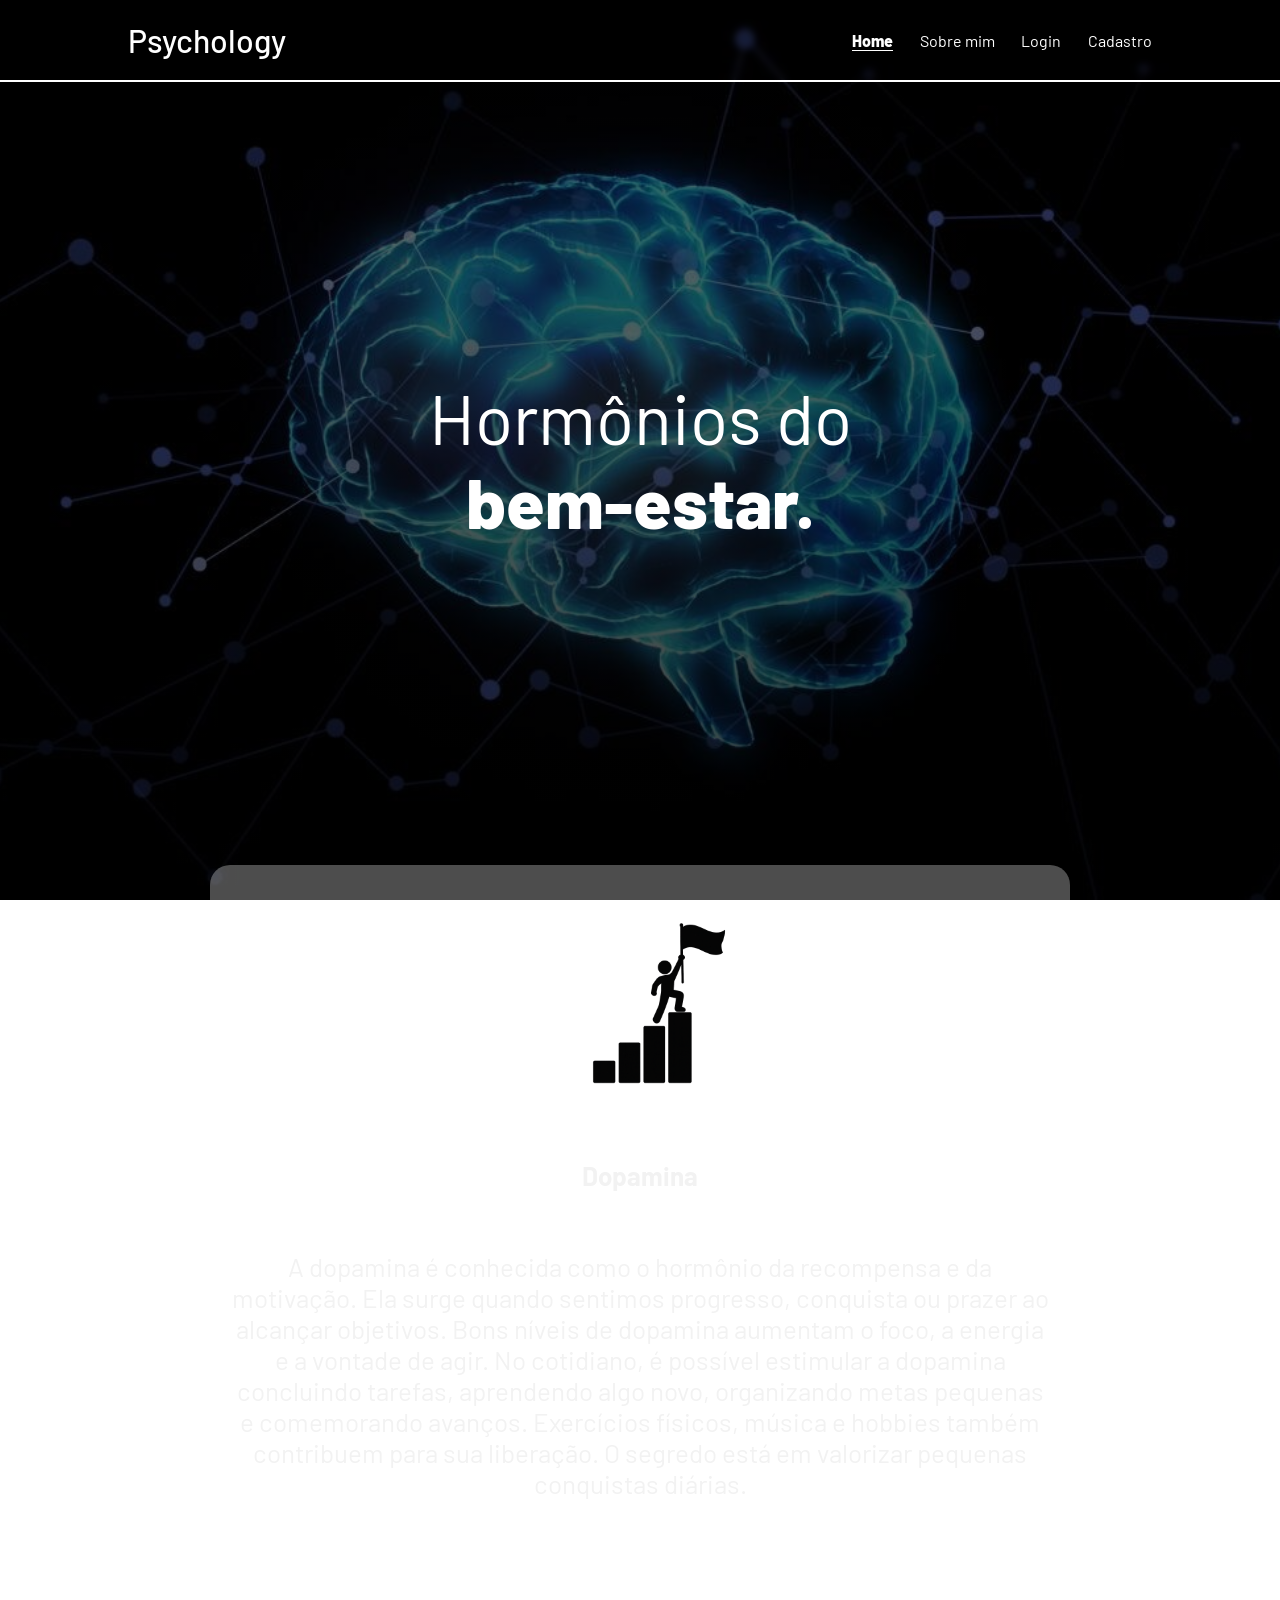
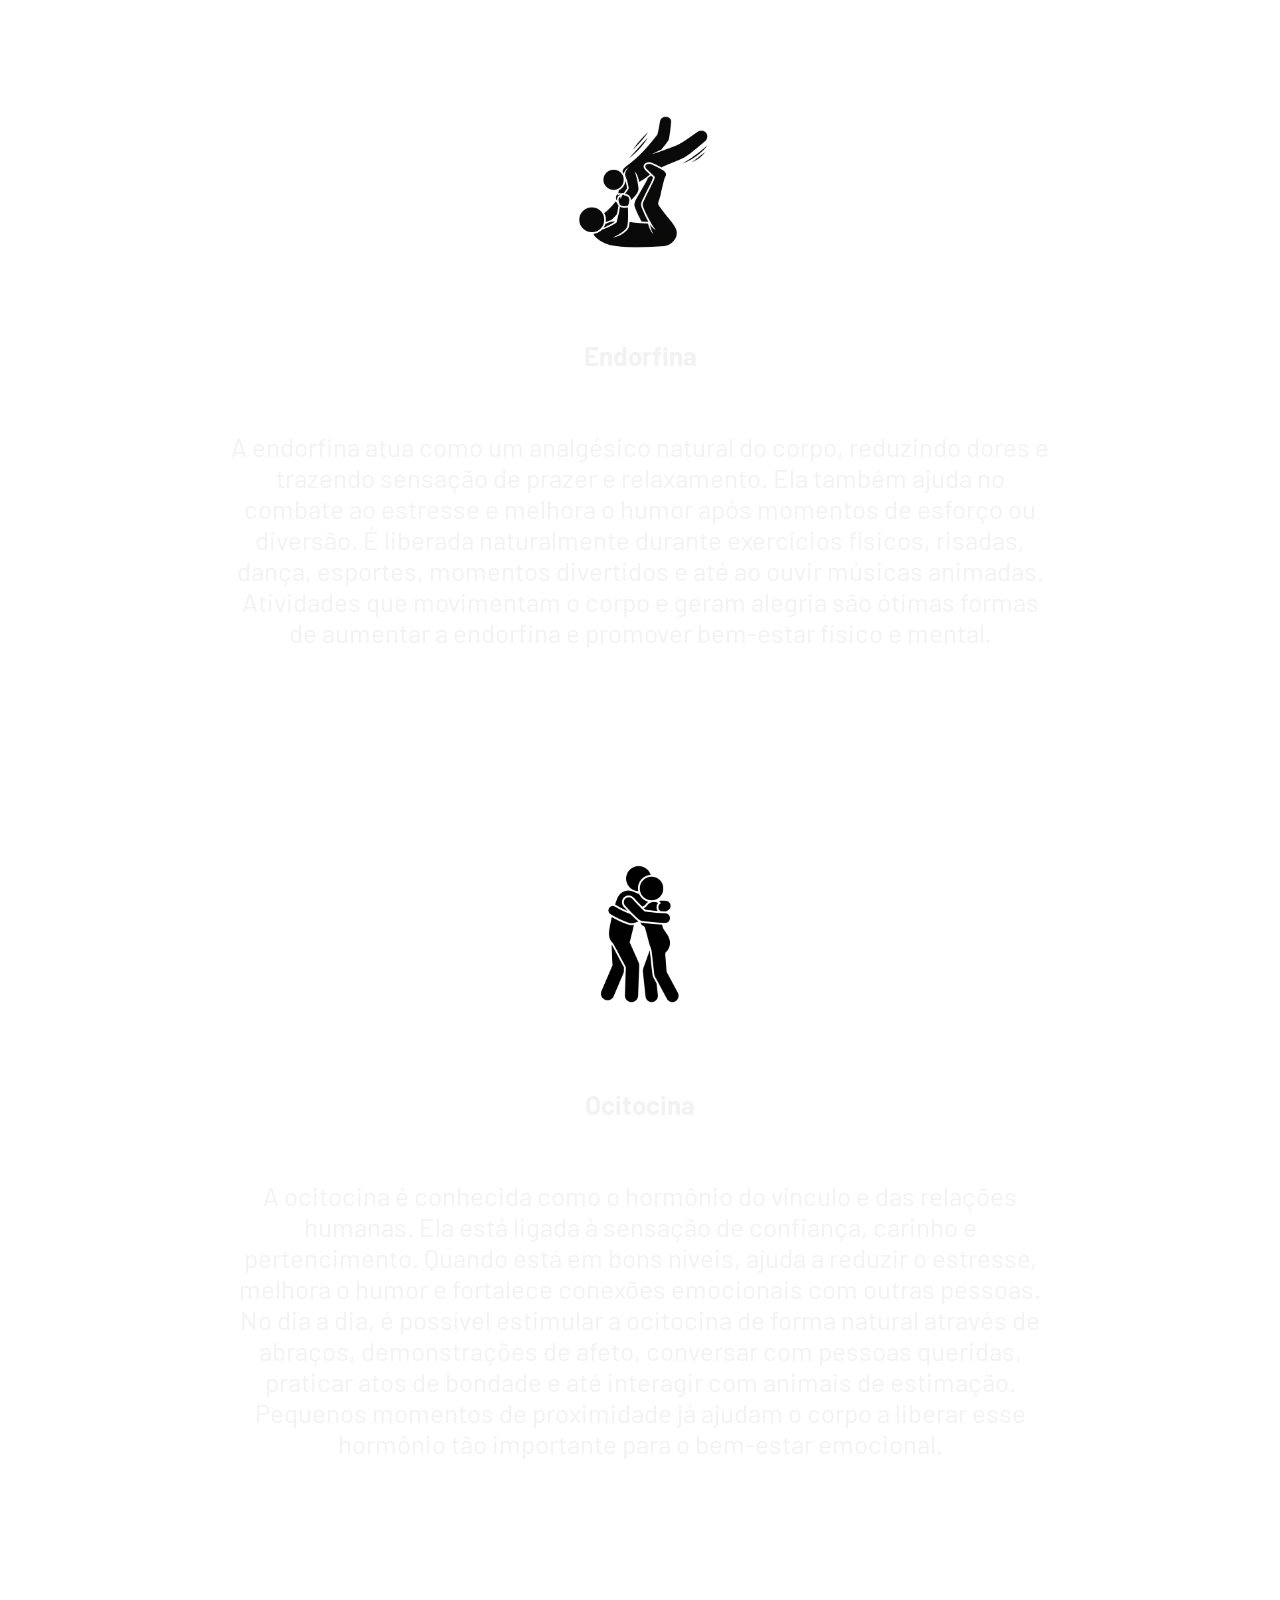
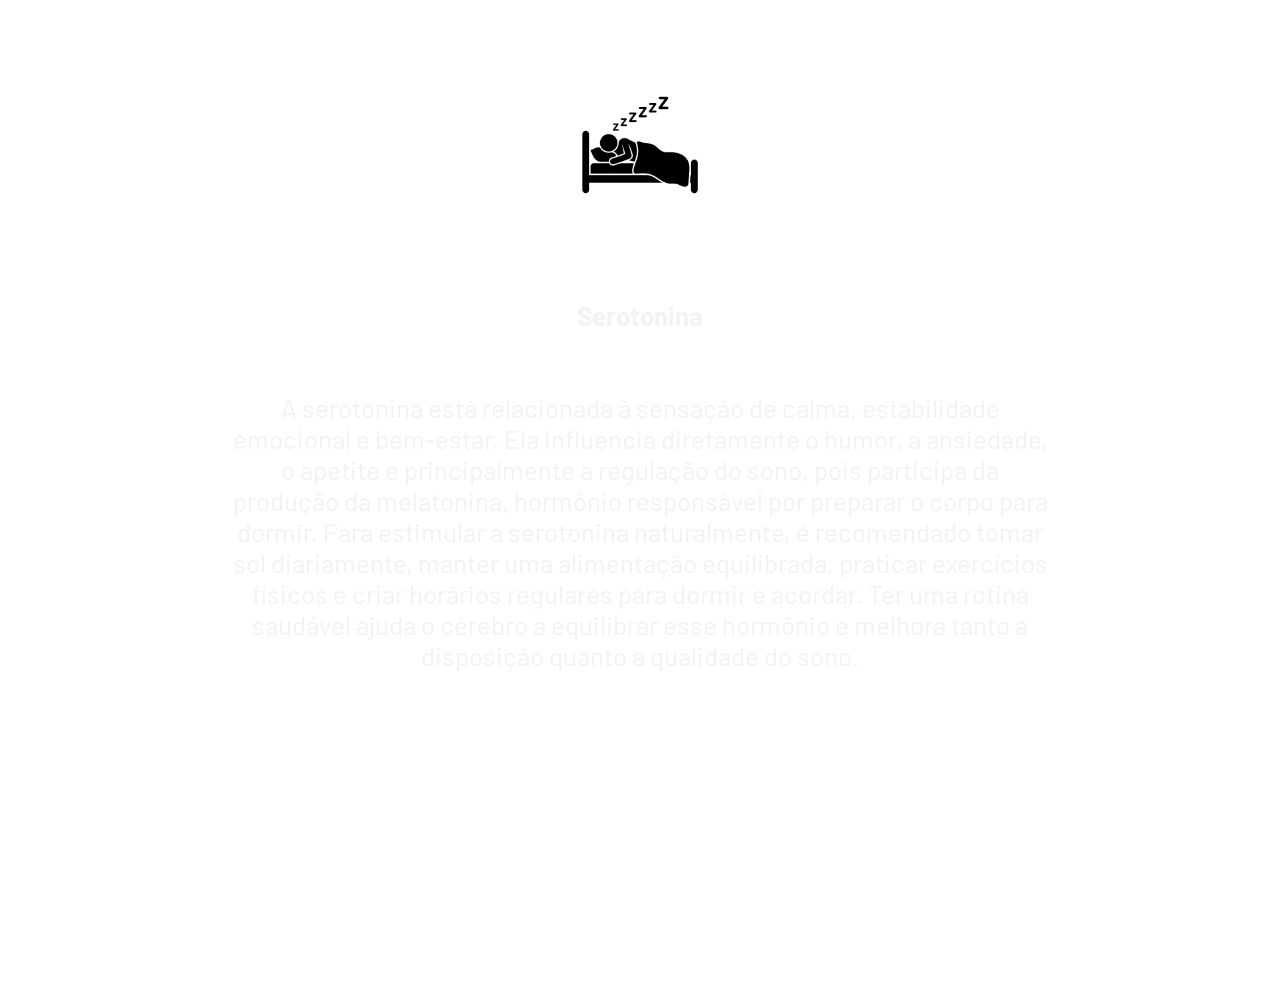
<file: site/public/index.html>
<!DOCTYPE html>
<html lang="en">

<head>
  <meta charset="UTF-8">
  <meta http-equiv="X-UA-Compatible" content="IE=edge">
  <meta name="viewport" content="width=device-width, initial-scale=1.0">

  <title>Psychology | Página Inicial</title>

  <script src="./js/sessao.js"></script>

  <link rel="stylesheet" href="./css/estilo.css">
  <link rel="icon" href="./assets/icon/favicon2.ico">
  <link rel="preconnect" href="https://fonts.gstatic.com">
</head>

<body>
  <div class="header">
    <div class="container">
      <h1 class="titulo">Psychology</h1>
      <ul class="navbar">
        <li class="agora">
          <a href="#" class="active">Home</a>
        </li>
        <li>
          <a href="sobremim.html">Sobre mim</a>
        </li>
        <li>
          <a href="login.html">Login</a>
        </li>
        <li>
          <a href="cadastro.html">Cadastro</a>
        </li>
      </ul>
    </div>
  </div>

  <div class="banner">
    <div class="container">
      <p>Hormônios do <span>bem-estar.</span></p>
    </div>
  </div>

  <div class="social">
    <div class="container">
      <div class="boxes">
        <div class="box">
          <img src="assets/imgs/dopamina.png" class="rmg">
          <h4>Dopamina</h4>
          <p>A dopamina é conhecida como o hormônio da recompensa e da motivação. Ela surge quando sentimos progresso,
            conquista ou prazer ao alcançar objetivos. Bons níveis de dopamina aumentam o foco, a energia e a vontade de
            agir.

            No cotidiano, é possível estimular a dopamina concluindo tarefas, aprendendo algo novo, organizando metas
            pequenas e comemorando avanços. Exercícios físicos, música e hobbies também contribuem para sua liberação. O
            segredo está em valorizar pequenas conquistas diárias.</p>
        </div>
        <div class="box">
          <img src="assets/imgs/endorfina.png">
          <h4>Endorfina</h4>
          <p>A endorfina atua como um analgésico natural do corpo, reduzindo dores e trazendo sensação de prazer e
            relaxamento. Ela também ajuda no combate ao estresse e melhora o humor após momentos de esforço ou diversão.

            É liberada naturalmente durante exercícios físicos, risadas, dança, esportes, momentos divertidos e até ao
            ouvir músicas animadas. Atividades que movimentam o corpo e geram alegria são ótimas formas de aumentar a
            endorfina e promover bem-estar físico e mental.</p>
        </div>
        <div class="box">
          <img src="assets/imgs/ocitocina.png">
          <h4>Ocitocina</h4>
          <p>A ocitocina é conhecida como o hormônio do vínculo e das relações humanas.
            Ela está ligada à sensação de confiança, carinho e pertencimento.
            Quando está em bons níveis, ajuda a reduzir o estresse,
            melhora o humor e fortalece conexões emocionais com outras pessoas.
            No dia a dia, é possível estimular a ocitocina de forma natural através de abraços,
            demonstrações de afeto, conversar com pessoas queridas, praticar atos de bondade e até interagir com animais
            de estimação.
            Pequenos momentos de proximidade já ajudam o corpo a liberar esse hormônio tão importante para o bem-estar
            emocional.</p>
        </div>
        <div class="box">
          <img src="assets/imgs/seratonina.png">
          <h4>Serotonina</h4>
          <p>A serotonina está relacionada à sensação de calma, estabilidade emocional e bem-estar.
            Ela influencia diretamente o humor, a ansiedade, o apetite e principalmente a regulação do sono,
            pois participa da produção da melatonina, hormônio responsável por preparar o corpo para dormir.
            Para estimular a serotonina naturalmente, é recomendado tomar sol diariamente,
            manter uma alimentação equilibrada, praticar exercícios físicos e criar horários regulares para dormir e
            acordar.
            Ter uma rotina saudável ajuda o cérebro a equilibrar esse hormônio e melhora tanto a disposição quanto a
            qualidade do sono.</p>
        </div>
      </div>
    </div>
  </div>
  </div>

  <div class="footer">
    <div class="container">
      <h4>Feito com amor pelo aluno Anderson Oliveira &hearts; SPTech &copy; 2026</h4>
      <span class="version">v1.0.0</span>
    </div>
  </div>
</body>

</html>
</file>
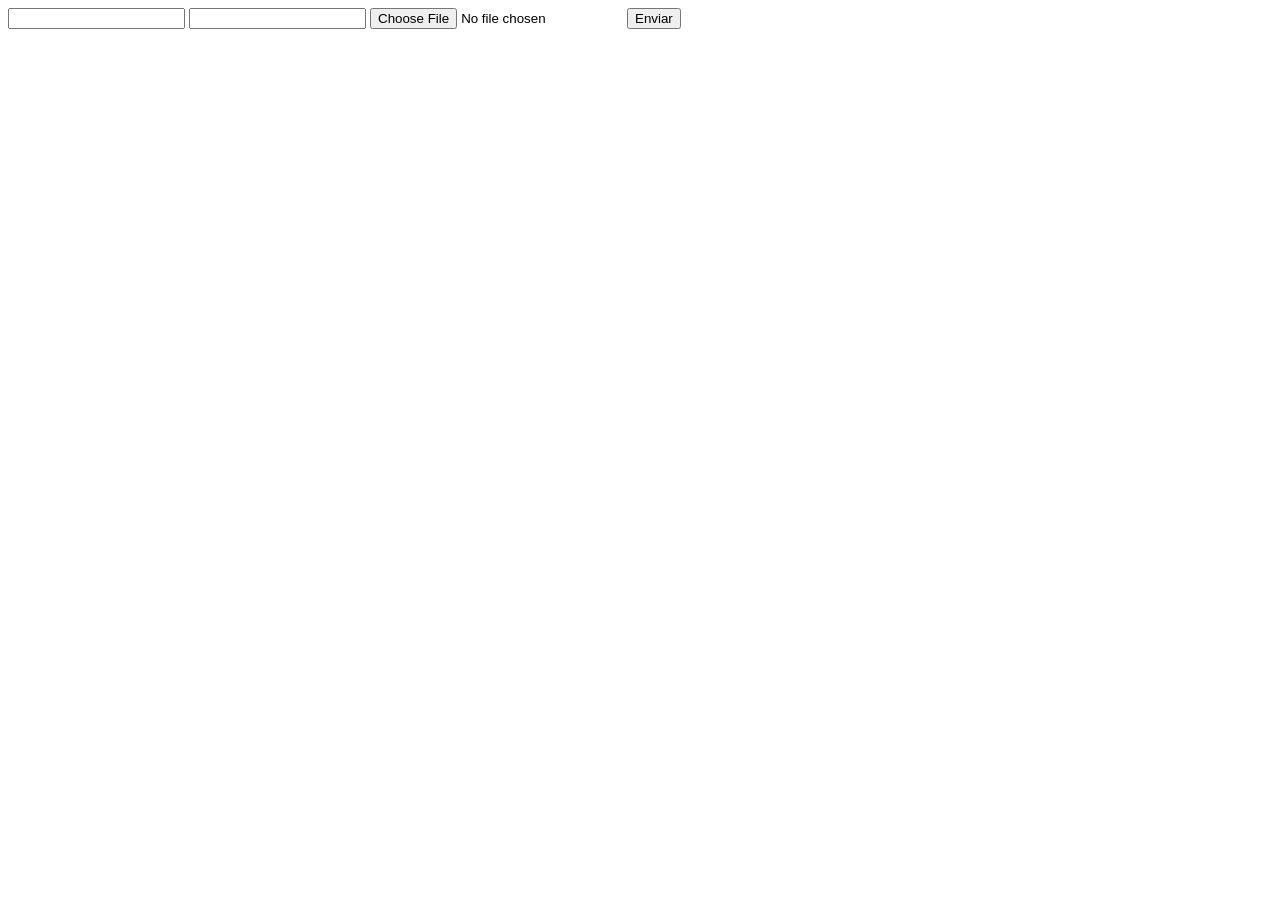
<file: site/DOCUMENTOS_DE_APOIO/exemplo_de_upload_de_arquivo/public/index.html>
<!DOCTYPE html>
<html lang="en">

<head>
  <meta charset="UTF-8">
  <meta http-equiv="X-UA-Compatible" content="IE=edge">
  <meta name="viewport" content="width=device-width, initial-scale=1.0">
  <title>Upload</title>
</head>

<body>

  <div>
    <input name="nome" id="nome" type="text" />
    <input name="email" id="email" type="url" />
    <input name="foto" id="foto" type="file" />
    <button onclick="enviar()">Enviar</button>
  </div>

  <div id="container"></div>
</body>

</html>

<script>
  function enviar() {
    const formData = new FormData();
    formData.append('foto', foto.files[0])
    formData.append('nome', nome.value)
    formData.append('email', email.value)

    fetch("/usuarios/cadastro", {
      method: "POST",
      body: formData
    })
      .then(res => {
        window.location = "./perfil.html"
      })
      .catch(err => {
        console.log(err);
      })
  }
</script>
</file>
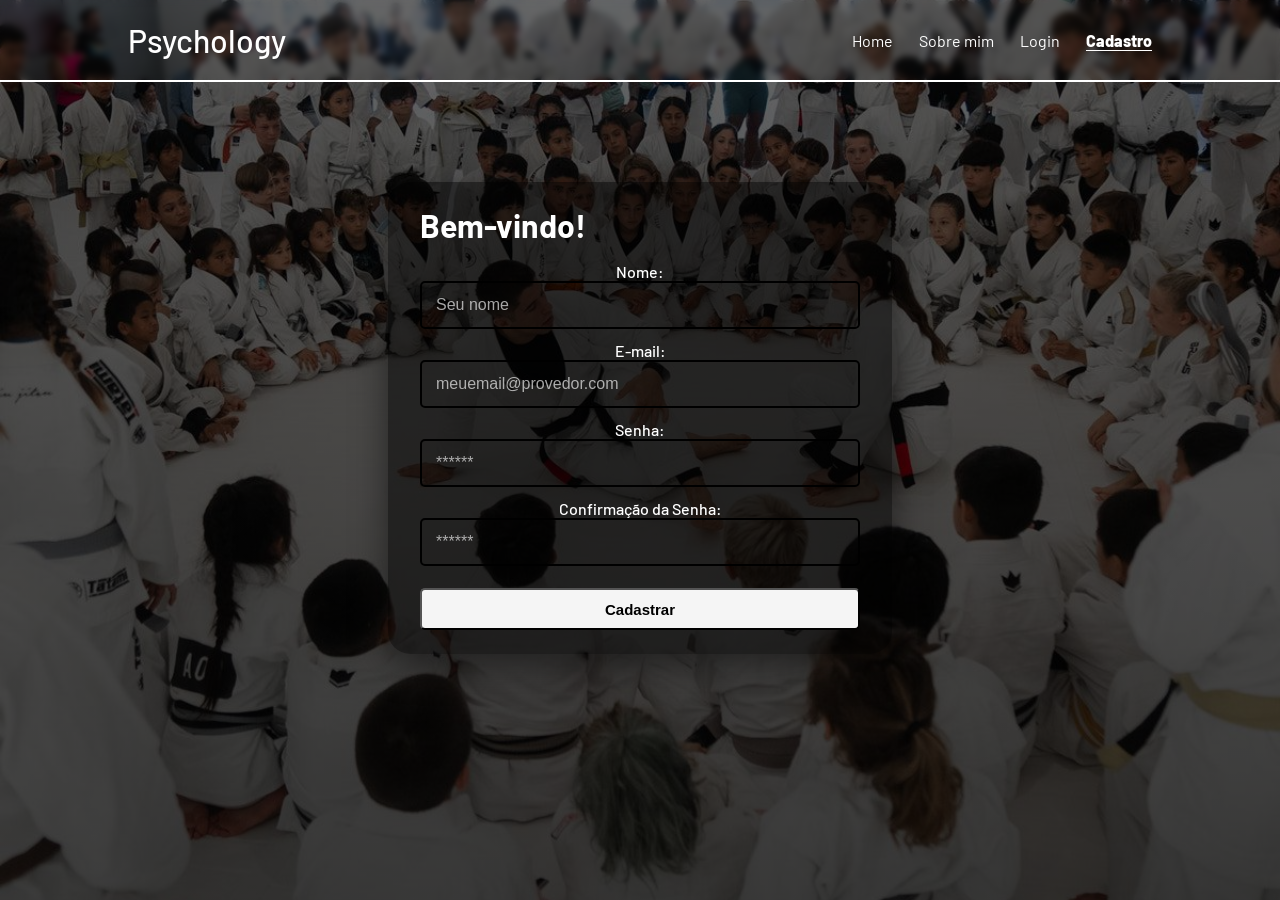
<file: site/public/cadastro.html>
<!DOCTYPE html>
<html lang="pt-br">

<head>
  <meta charset="UTF-8" />
  <meta http-equiv="X-UA-Compatible" content="IE=edge" />
  <meta name="viewport" content="width=device-width, initial-scale=1.0" />

  <title>Psychology | Cadastro</title>

  <script src="./js/sessao.js"></script>

  <link rel="stylesheet" href="./css/estilo.css" />
  <link rel="icon" href="./assets/icon/favicon2.ico" />
  <link rel="preconnect" href="https://fonts.gstatic.com" />
</head>

<body class="pagina-cadastro">
  <!--header inicio-->
  <div class="header">
    <div class="container">
      <h1 class="titulo">Psychology</h1>
      <ul class="navbar">
        <li>
          <a href="index.html">Home</a>
        </li>
        <li>
          <a href="sobremim.html">Sobre mim</a>
        </li>
        <li>
          <a href="login.html">Login</a>
        </li>
        <li class="agora">
          <a href="#" class="active">Cadastro</a>
        </li>
      </ul>
    </div>
  </div>
  <!--header fim-->

  <div class="login">
    <div class="alerta_erro">
      <div class="card_erro" id="cardErro">
        <span id="mensagem_erro"></span>
      </div>
    </div>
    <div class="container">
      <div class="card card-cadastro">
        <h2>Bem-vindo!</h2>
        <div class="formulario">
          <!--
                         Para inserir mais um campo, copie uma das inputs abaixo.
                         Assim que inserir vá para o script abaixo.
                     -->
          <div class="campo">
            <span>Nome:</span>
            <input id="nome_input" type="text" placeholder="Seu nome" />
          </div>
          <div class="campo">
            <span>E-mail:</span>
            <input id="email_input" type="text" placeholder="meuemail@provedor.com" />
          </div>
          <div class="campo">
            <span>Senha:</span>
            <input id="senha_input" type="password" placeholder="******" />
          </div>
          <div class="campo">
            <span>Confirmação da Senha:</span>
            <input id="confirmacao_senha_input" type="password" placeholder="******" />
          </div>
          <button class="botao" onclick="cadastrar()">Cadastrar</button>
        </div>
        <div id="div_aguardar" class="loading-div">
          <img src="./assets/circle-loading.gif" id="loading-gif" />
        </div>

        <div id="div_erros_login"></div>
      </div>
    </div>
  </div>
</body>

</html>

<script>
  function cadastrar() {
    aguardar();

    //Recupere o valor da nova input pelo nome do id
    // Agora vá para o método fetch logo abaixo
    let nomeVar = nome_input.value;
    let emailVar = email_input.value;
    let senhaVar = senha_input.value;
    let confirmacaoSenhaVar = confirmacao_senha_input.value;

    // Verificando se há algum campo em branco
    if (
      nomeVar == "" ||
      emailVar == "" ||
      senhaVar == "" ||
      confirmacaoSenhaVar == ""
    ) {
      cardErro.style.display = "block";
      mensagem_erro.innerHTML =
        "(Mensagem de erro para todos os campos em branco)";

      finalizarAguardar();
      return false;
    } else {
      setInterval(sumirMensagem, 5000);
    }


    // Enviando o valor da nova input
    fetch("/usuarios/cadastrar", {
      method: "POST",
      headers: {
        "Content-Type": "application/json",
      },
      body: JSON.stringify({
        // crie um atributo que recebe o valor recuperado aqui
        // Agora vá para o arquivo routes/usuario.js
        nomeServer: nomeVar,
        emailServer: emailVar,
        senhaServer: senhaVar,
      }),
    })
      .then(function (resposta) {
        console.log("resposta: ", resposta);

        if (resposta.ok) {
          cardErro.style.display = "block";

          mensagem_erro.innerHTML =
            "Cadastro realizado com sucesso! Redirecionando para tela de Login...";

          setTimeout(() => {
            window.location = "login.html";
          }, "2000");

          limparFormulario();
          finalizarAguardar();
        } else {
          throw "Houve um erro ao tentar realizar o cadastro!";
        }
      })
      .catch(function (resposta) {
        console.log(`#ERRO: ${resposta}`);
        finalizarAguardar();
      });

    return false;
  }


  function sumirMensagem() {
    cardErro.style.display = "none";
  }
</script>
</file>
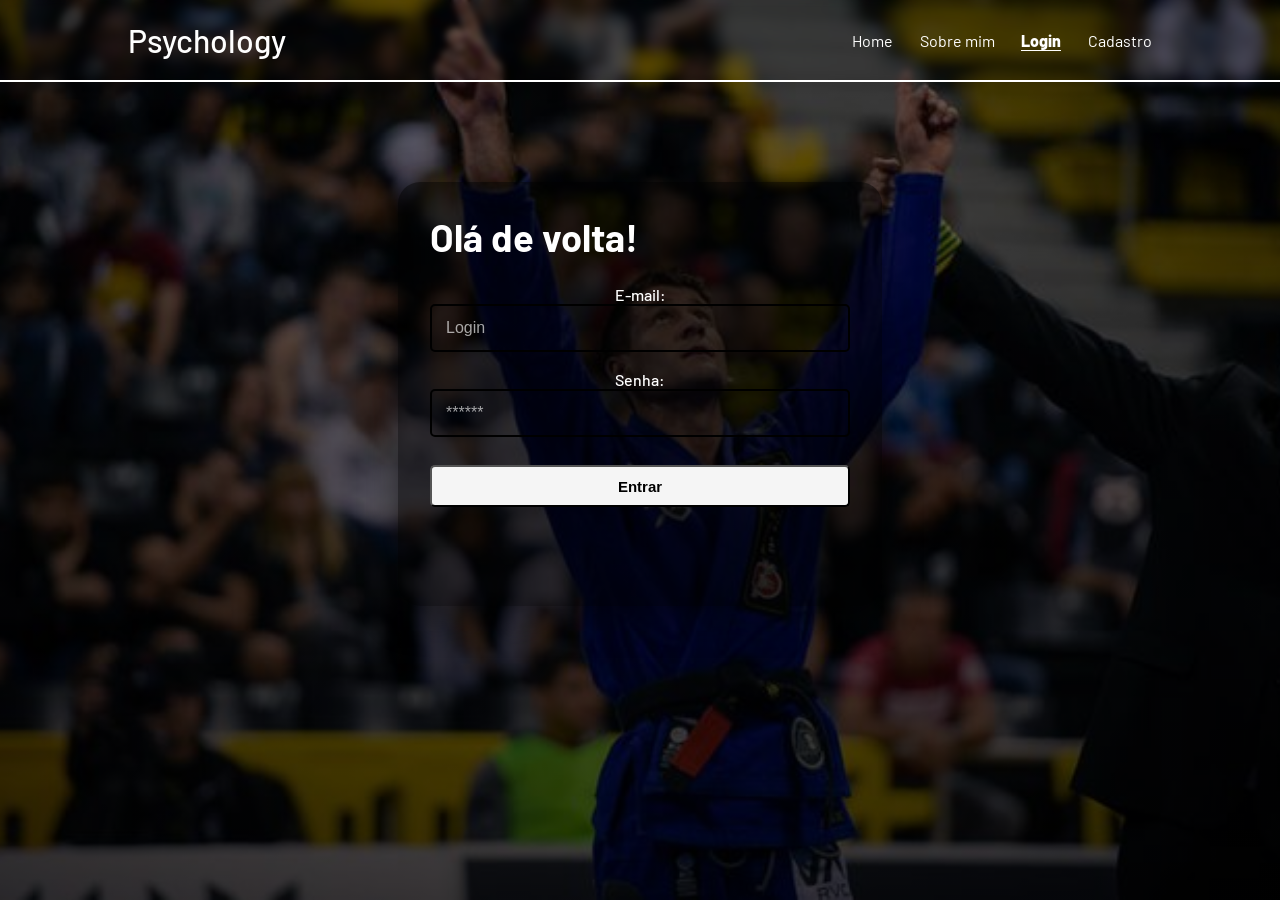
<file: site/public/login.html>
<!DOCTYPE html>
<html lang="pt-br">

<head>
    <meta charset="UTF-8">
    <meta http-equiv="X-UA-Compatible" content="IE=edge">
    <meta name="viewport" content="width=device-width, initial-scale=1.0">

    <title>Psychology | Login</title>

    <script src="./js/sessao.js"></script>

    <link rel="stylesheet" href="./css/estilo.css">
    <link rel="icon" href="./assets/icon/favicon2.ico">
    <link rel="preconnect" href="https://fonts.gstatic.com">
</head>

<body class="pagina-login">

    <!--Header-->

    <div class="header">
        <div class="container">
            <h1 class="titulo">Psychology</h1>
            <ul class="navbar">
                <li>
                    <a href="index.html">Home</a>
                </li>
                <li>
                    <a href="sobremim.html">Sobre mim</a>
                </li>
                <li class="agora">
                    <a href="#" class="active">Login</a>
                </li>
                <li>
                    <a href="cadastro.html">Cadastro</a>
                </li>
            </ul>
        </div>
    </div>


    <div class="login">
        <div class="alerta_erro">
            <div class="card_erro" id="cardErro">
                <span id="mensagem_erro"></span>
            </div>
        </div>
        <div class="container">
            <div class="card card-login">
                <h2>Olá de volta!</h2>
                <div class="formulario">
                    <div class="campo">
                        <span>E-mail:</span>
                        <input id="email_input" type="text" placeholder="Login">
                    </div>
                    <div class="campo">
                        <span>Senha:</span>
                        <input id="senha_input" type="password" placeholder="******">
                    </div>
                    <button class="botao" onclick="entrar()">Entrar</button>
                </div>

                <div id="div_aguardar" class="loading-div">
                    <img src="./assets/circle-loading.gif" id="loading-gif">
                </div>

                <div id="div_erros_login"></div>
            </div>
        </div>
    </div>
</body>

</html>

<script>

    function entrar() {
        aguardar();

        let emailVar = email_input.value;
        let senhaVar = senha_input.value;

        let campos = [emailVar, senhaVar];
        let nomesCampos = ["e-mail", "senha"];

        for (let i = 0; i < campos.length; i++) {
            if (campos[i] == "") {
                cardErro.style.display = "block";
                mensagem_erro.innerHTML = "Preencha o campo " + nomesCampos[i] + ".";
                finalizarAguardar();
                return false;
            }
        }

        setInterval(sumirMensagem, 5000);

        console.log("FORM LOGIN: ", emailVar);
        console.log("FORM SENHA: ", senhaVar);

        fetch("/usuarios/autenticar", {
            method: "POST",
            headers: {
                "Content-Type": "application/json"
            },
            body: JSON.stringify({
                emailServer: emailVar,
                senhaServer: senhaVar
            })
        }).then(function (resposta) {
            console.log("ESTOU NO THEN DO entrar()!")

            if (resposta.ok) {
                console.log(resposta);

                resposta.json().then(json => {
                    console.log(json);
                    console.log(JSON.stringify(json));
                    sessionStorage.EMAIL_USUARIO = json.email;
                    sessionStorage.NOME_USUARIO = json.nome;
                    sessionStorage.ID_USUARIO = json.id;

                    setTimeout(function () {
                        window.location = "./dashboard/quiz.html";
                    }, 1000); // apenas para exibir o loading

                });

            } else {

                console.log("Houve um erro ao tentar realizar o login!");

                resposta.text().then(texto => {
                    console.error(texto);
                    finalizarAguardar(texto);
                });
            }

        }).catch(function (erro) {
            console.log(erro);
        })

        return false;
    }

    function sumirMensagem() {
        cardErro.style.display = "none"
    }

</script>
</file>
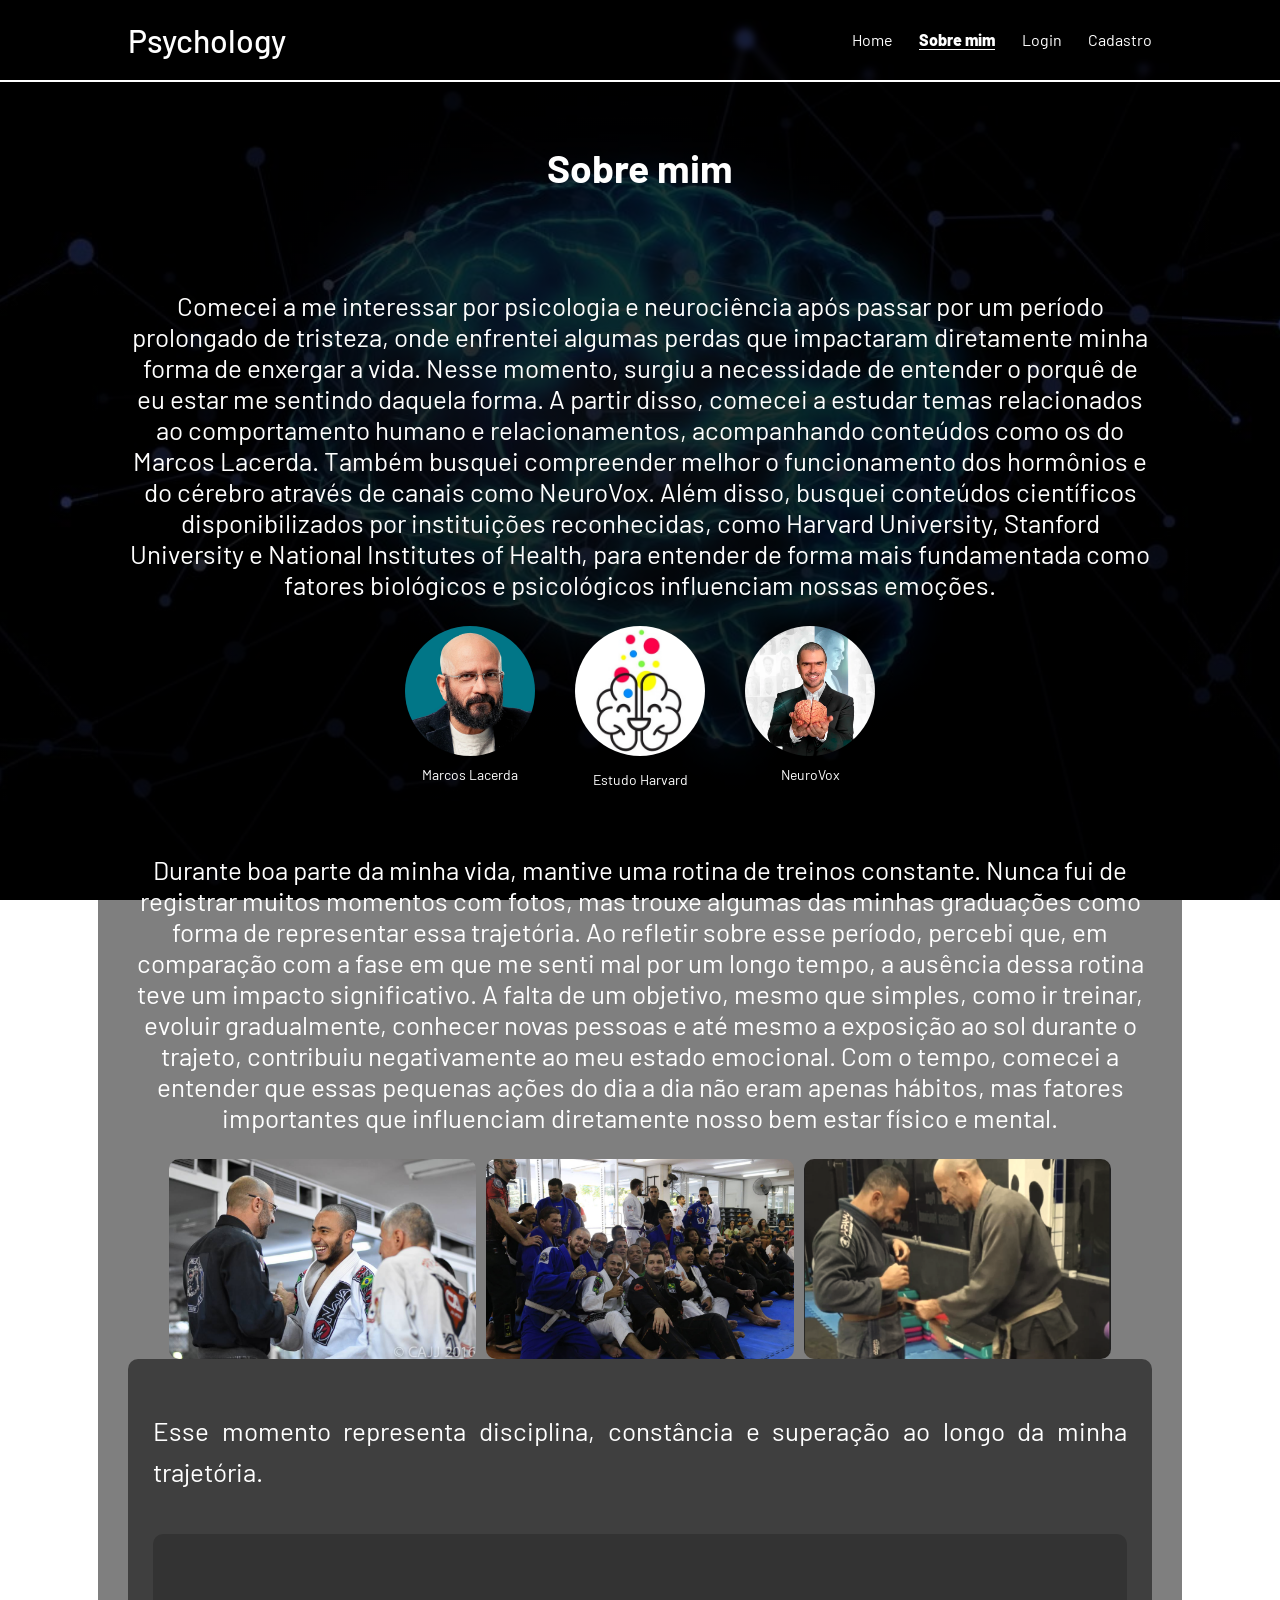
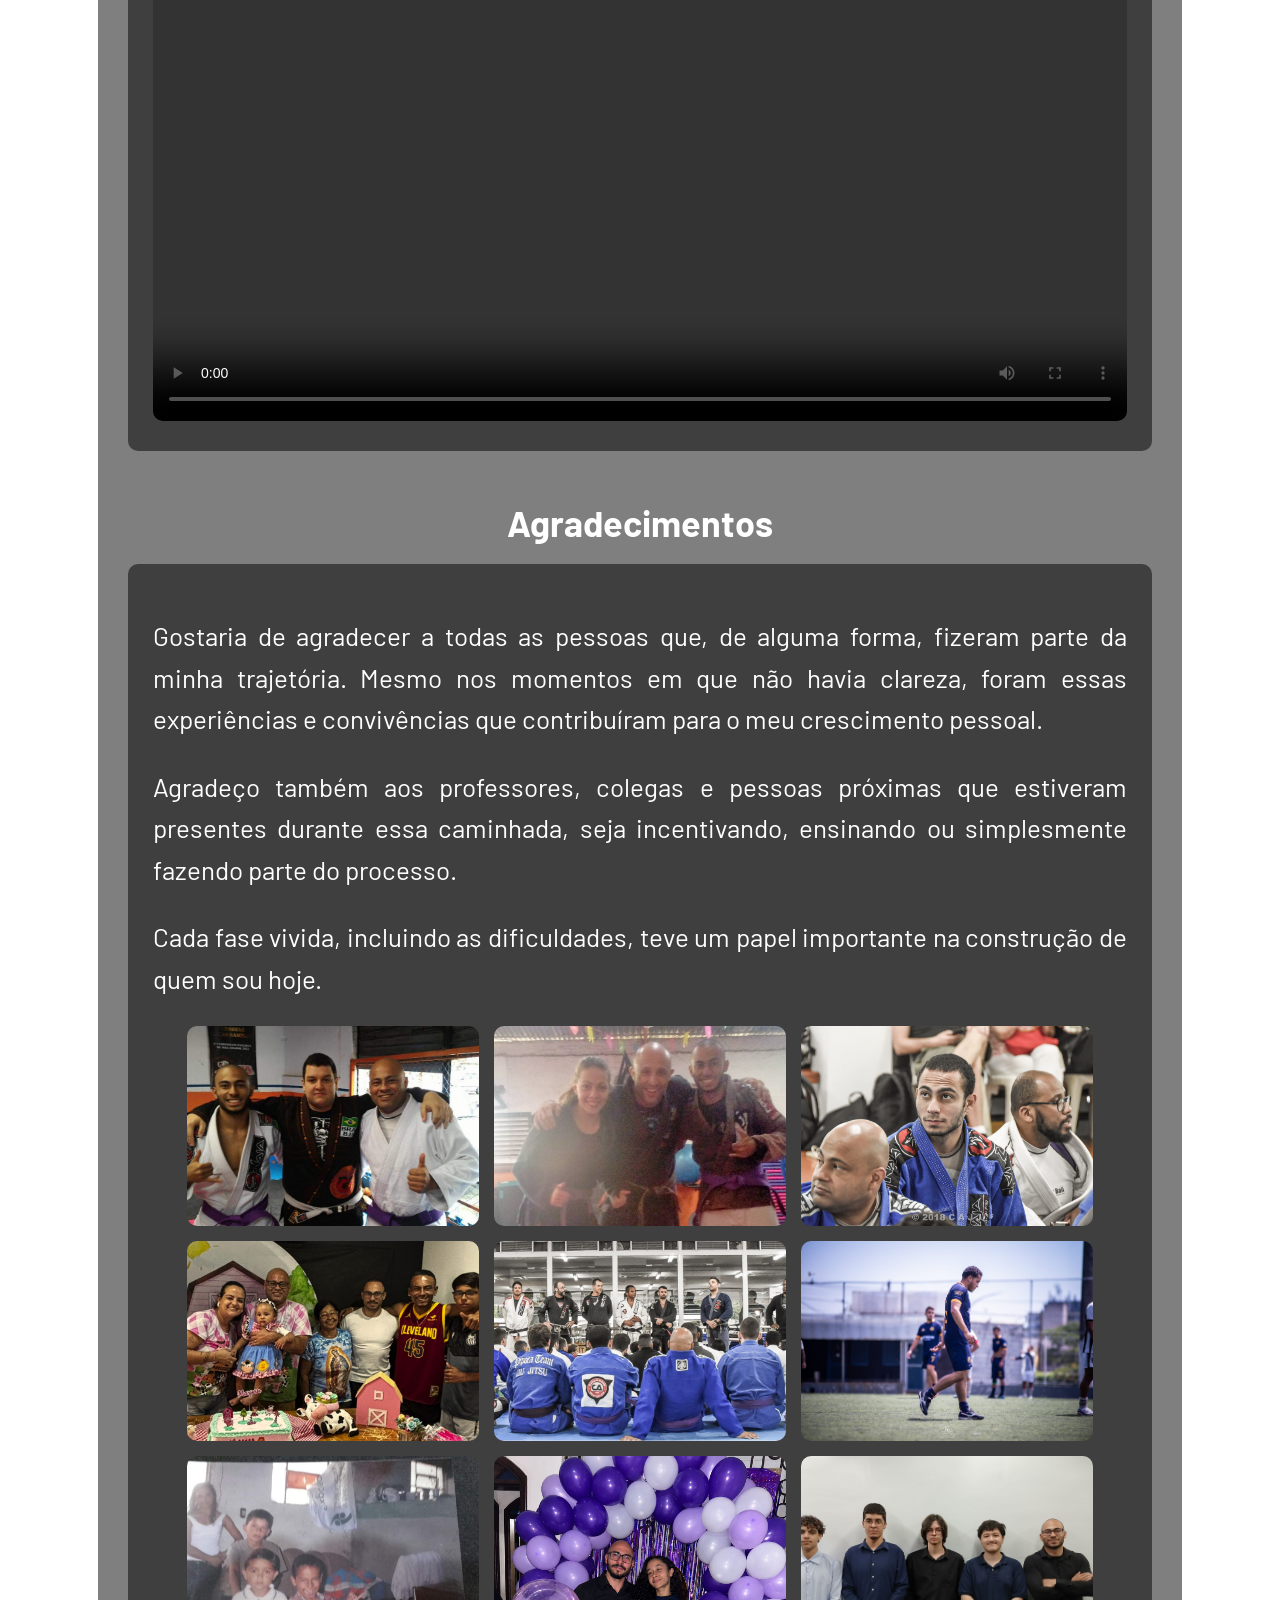
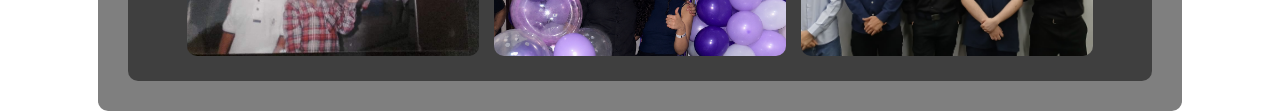
<file: site/public/sobremim.html>
<!DOCTYPE html>
<html lang="pt-br">

<head>
    <meta charset="UTF-8">
    <meta http-equiv="X-UA-Compatible" content="IE=edge">
    <meta name="viewport" content="width=device-width, initial-scale=1.0">

    <title>Psychology | Sobre mim</title>

    <script src="./js/sessao.js"></script>

    <link rel="stylesheet" href="./css/estilo.css">
    <link rel="icon" href="./assets/icon/favicon2.ico">
    <link rel="preconnect" href="https://fonts.gstatic.com">
</head>

<body>

    <!--header inicio-->
    <div class="header">
        <div class="container">
            <h1 class="titulo">Psychology</h1>
            <ul class="navbar">
                <li>
                    <a href="./index.html">Home</a>
                </li>
                <li class="agora active">Sobre mim</li>
                <li>
                    <a href="./login.html">Login</a>
                </li>
                <li>
                    <a href="./cadastro.html">Cadastro</a>
                </li>
            </ul>
        </div>
    </div>


    <!-- sobre mim inicio -->
    <div class="eu">
        <div class="container sobre-mim">
            <h2>Sobre mim</h2>

            <div>
                <p>Comecei a me interessar por psicologia e neurociência após passar por um período prolongado de
                    tristeza,
                    onde enfrentei algumas perdas que impactaram diretamente minha forma de enxergar a vida.
                    Nesse momento, surgiu a necessidade de entender o porquê de eu estar me sentindo daquela forma.
                    A partir disso, comecei a estudar temas relacionados ao comportamento humano e relacionamentos,
                    acompanhando conteúdos como os do Marcos Lacerda.
                    Também busquei compreender melhor o funcionamento dos hormônios e do cérebro através de canais como
                    NeuroVox.

                    Além disso, busquei conteúdos científicos disponibilizados por instituições reconhecidas,
                    como Harvard University, Stanford University e National Institutes of Health, para entender de forma
                    mais fundamentada
                    como fatores biológicos e psicológicos influenciam nossas emoções.</p>
                <div class="referencias-estudo">

                    <div class="ref">
                        <img src="./assets/imgs/marcoslacerda.png">
                        <span>Marcos Lacerda</span>
                    </div>

                    <div class="ref">
                        <a href="https://www.health.harvard.edu/mind-and-mood/feel-good-hormones-how-they-affect-your-mind-mood-and-body"
                            target="_blank">
                            <img src="./assets/imgs/harvard.png">
                        </a>
                        <span>Estudo Harvard</span>
                    </div>

                    <div class="ref">
                        <img src="./assets/imgs/neurovox.png">
                        <span>NeuroVox</span>
                    </div>
                </div>
            </div>

            <div>
                <p>Durante boa parte da minha vida, mantive uma rotina de treinos constante. Nunca fui de registrar
                    muitos
                    momentos com fotos, mas trouxe algumas das minhas graduações como forma de representar essa
                    trajetória.

                    Ao refletir sobre esse período, percebi que, em comparação com a fase em que me senti mal por um
                    longo
                    tempo, a ausência dessa rotina teve um impacto significativo. A falta de um objetivo, mesmo
                    que
                    simples, como ir treinar, evoluir gradualmente, conhecer novas pessoas e até mesmo a exposição ao
                    sol
                    durante o trajeto, contribuiu negativamente ao meu estado emocional.

                    Com o tempo, comecei a entender que essas pequenas ações do dia a dia não eram apenas hábitos, mas
                    fatores importantes que influenciam diretamente nosso bem estar físico e mental.</p>
                <div class="galeria">
                    <img src="./assets/imgs/graduacao1.png">
                    <img src="./assets/imgs/graduacao2.png">
                    <img src="./assets/imgs/graduacao3.png">
                </div>
                <div class="bloco video">
                    <p>
                        Esse momento representa disciplina, constância e superação ao longo da minha trajetória.
                    </p>

                    <video controls>
                        <source src="./assets/imgs/luta.mp4" type="video/mp4">
                    </video>
                </div>
                <div class="agradecimentos">
                    <h2>Agradecimentos</h2>

                    <div class="bloco">
                        <p>
                            Gostaria de agradecer a todas as pessoas que, de alguma forma, fizeram parte da minha
                            trajetória.
                            Mesmo nos momentos em que não havia clareza, foram essas experiências e convivências que
                            contribuíram
                            para o meu crescimento pessoal.
                        </p>

                        <p>
                            Agradeço também aos professores, colegas e pessoas próximas que estiveram presentes durante
                            essa caminhada,
                            seja incentivando, ensinando ou simplesmente fazendo parte do processo.
                        </p>

                        <p>
                            Cada fase vivida, incluindo as dificuldades, teve um papel importante na construção de quem
                            sou hoje.
                        </p>

                        <div class="galeria-agradecimentos">
                            <img src="./assets/imgs/agradecimento1.png">
                            <img src="./assets/imgs/agradecimento2.png">
                            <img src="./assets/imgs/agradecimento3.png">
                            <img src="./assets/imgs/agradecimento4.png">
                            <img src="./assets/imgs/agradecimento5.png">
                            <img src="./assets/imgs/agradecimento6.png">
                            <img src="./assets/imgs/agradecimento7.png">
                            <img src="./assets/imgs/agradecimento8.png">
                            <img src="./assets/imgs/agradecimento9.png">
                        </div>
                    </div>
                </div>
            </div>
        </div>
    </div>
</body>

</html>
</file>
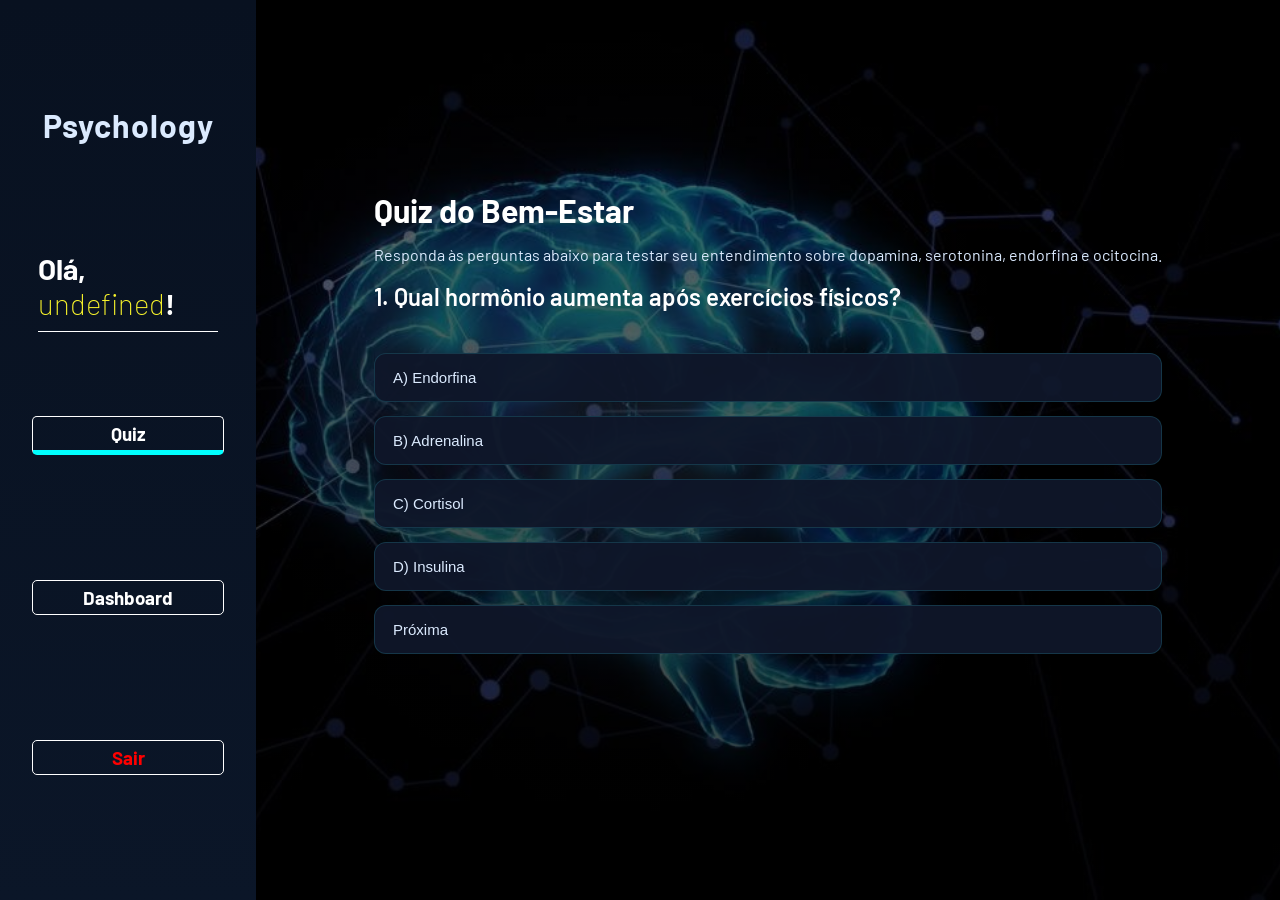
<file: site/public/dashboard/quiz.html>
<!DOCTYPE html>
<html lang="pt-br">

<head>
    <link rel="shortcut icon" href="../assets/icon/favicon2.ico" type="image/x-icon">
    <meta charset="UTF-8">
    <meta http-equiv="X-UA-Compatible" content="IE=edge">
    <meta name="viewport" content="width=device-width, initial-scale=1.0">
    <title>Psychology | Tempo Real</title>


    <link rel="stylesheet" href="./../css/dashboards.css">
    <link rel="stylesheet" href="./../css/estilo.css" />

    <script src="../js/sessao.js"></script>
    <link rel="preconnect" href="https://fonts.gstatic.com">
    <link
        href="https://fonts.googleapis.com/css2?family=Exo+2:ital,wght@0,100;0,200;0,300;0,400;0,500;0,600;0,700;0,800;0,900;1,100;1,200;1,300;1,400;1,500;1,600;1,700;1,800;1,900&display=swap"
        rel="stylesheet">
</head>

<!-- <body onload="validarSessao(), exibirAquarios(),  atualizacaoPeriodica()"> -->

<body onload="carregarQuiz()">
    <div class="janela">

        <div class="header-left dash-header">

            <h1>Psychology</h1>

            <div class="hello">
                <h3>Olá, <span id="b_usuario">usuário</span>!</h3>
            </div>

            <div class="btn-nav">
                <h3>Quiz</h3>
            </div>

            <div class="btn-nav-white">
                <a href="./dashboard.html">
                    <h3>Dashboard</h3>
                </a>
            </div>

            <div class="btn-logout" onclick="limparSessao()">
                <h3>Sair</h3>
            </div>

        </div>

        <div class="dash">

            <div class="quiz-container">
                <h1>Quiz do Bem-Estar</h1>

                <p>
                    Responda às perguntas abaixo para testar seu entendimento
                    sobre dopamina, serotonina, endorfina e ocitocina.
                </p>

                <div id="area_perguntas"></div>

                <div id="resultado_quiz"></div>
            </div>

        </div>

    </div>

    <script src="../js/quizPerguntas.js"></script>
</body>

</html>
</file>
<file: site/public/css/estilo.css>
@import url('https://fonts.googleapis.com/css2?family=Barlow:ital,wght@0,100;0,200;0,300;0,400;0,500;0,600;0,700;0,800;0,900;1,100;1,200;1,300;1,400;1,500;1,600;1,700;1,800;1,900&display=swap');

body {
  margin: 0;
  padding: 0;
  font-family: 'Barlow', 'Segoe UI', Tahoma, Geneva, Verdana, sans-serif;
  background-image:
    linear-gradient(rgba(0,0,0,0.55), rgba(0,0,0,0.75)),
    url('../assets/imgs/cerebro.png');
  background-size: cover;
  background-position: center;
  background-repeat: no-repeat;
  background-attachment: fixed;
}

.active{
  border-bottom: 1px solid #fff;
}

:root {
  --tamanho-header: 80px;
  --tamanho-banner: calc(100vh - var(--tamanho-header) - var(--tamanho-footer) - 2px);
  --tamanho-simulador: calc(100vh - var(--tamanho-header) - var(--tamanho-footer) - 2px);
  --tamanho-login: calc(100vh - var(--tamanho-header) - var(--tamanho-footer) - 2px);
  --tamanho-footer: 65px;
}

.container {
  display: flex;
  width: 80%;
  margin: auto;
  text-align: center;
}

.header {
  height: var(--tamanho-header);
  background-color: transparent;
  backdrop-filter: blur(3px);
  border-bottom: 2px solid #fff;
  position: sticky;
  top: 0;
  z-index: 100;
}

.header .container {
  justify-content: space-between;
  align-items: center;
  height: 100%;
}

.header a {
  text-decoration: none;
  color: #fff;
}

.agora {
  font-weight: 800;
  color:#fff;
}

.navbar {
  width: 300px;
  display: flex;
  justify-content: space-between;
  list-style: none;
  color: #e3b062;
}

.titulo {
  color: #fff;
  width: fit-content;
  font-weight: 500;
}

.header h1 {
  margin: 0;
}

/* BANNER */

.banner {
  height: var(--tamanho-banner);
  color: white;
  justify-content: center;
  align-items: center;
}

.banner .container {
  justify-content: center;
  align-items: center;
  height: 100%;
}

.banner .container p {
  width: 50%;
  margin: 0;
  padding: 0;
  font-size: 70px;
}

.banner .container span {
  font-weight: 800;
}

/* HOME */

.social {
  display: flex;
}

.social .container {
  justify-content: center;
}

.box img {
  display: flex;
  align-self: center;
  padding: 35px;
  width: 170px;
}

.rmg {
  left: 0;
  width: 100%;
  margin-left: 50px;
}

.social .container .boxes {
  display: flex;
  align-items: center;
  flex-direction: column;
  width: 100%;
  padding: 30px 0;
}

.social p {
  text-align: center;
}

.box {
  display: flex;
  flex-direction: column;
  align-items: center;
  margin-bottom: 100px;
  border-radius: 20px;
  padding: 20px;
  width: 80%;
  background-color: rgba(255, 255, 255, 0.3);
  font-size: 26px;
  color: #f2f2f2;
} 
/* FOOTER */

.footer {
  height: 150px;
  display: flex;
  align-self: center;
  justify-self: end;
  font-size: 15px;
  width: 100vw;
  border-top: 2px solid #fff;
  backdrop-filter: blur(3px);
}

.footer .container {
  display: flex;
  justify-content: center;
  text-align: center;
  color: #fff;
}

.footer .container .version {
  font-size: 12px;
}

/* LOGIN E CADASTRO */

.pagina-login {
  background-image:
    linear-gradient(rgba(0,0,0,0.55), rgba(0,0,0,0.72)),
    url('../assets/imgs/rafael.png');
}

.pagina-cadastro {
  background-image:
    linear-gradient(rgba(0,0,0,0.60), rgba(0,0,0,0.75)),
    url('../assets/imgs/tainanalpra.png');
}

.login {
  padding-top: 100px;
}

.login .container {
  height: 100%;
  justify-content: center;
  align-items: center;
}

.card {
  width: 420px;
  padding: 32px;
  border-radius: 22px;
  background: rgba(0, 0, 0, 0.5);
  color: #fff;
  box-shadow: 0 10px 35px rgba(0,0,0,0.5);
  display: flex;
  flex-direction: column;
  align-items: center;
}

.card-login {
  min-height: 360px;
}

.card-cadastro {
  width: 440px;
  padding: 24px 32px;
}

.card h2 {
  width: 100%;
  margin: 0 0 25px 0;
  color: #fff;
  font-size: 38px;
  text-align: left;
}

.card-cadastro h2 {
  font-size: 32px;
  margin-bottom: 18px;
}

.formulario {
  width: 100%;
  display: flex;
  flex-direction: column;
  gap: 18px;
}

.card-cadastro .formulario {
  gap: 12px;
}

.campo {
  position: relative;
  display: flex;
  flex-direction: column;
  padding: 0;
}

.campo span {
  color: #fff;
  font-size: 16px;
  font-weight: 500;
}

.formulario input {
  width: 100%;
  height: 48px;
  padding: 0 14px;
  box-sizing: border-box;
  background: transparent;
  color: #fff;
  border: 2px solid black;
  border-radius: 5px;
  font-size: 16px;
  text-align: left;
}

.formulario input::placeholder {
  color: rgba(255, 255, 255, 0.644);
}

.formulario input:focus {
  border-color: #fff;
}

.botao {
  width: 100%;
  height: 42px;
  margin-top: 10px;
  border-radius: 5px;
  background: #f5f5f5;
  color: #000;
  font-size: 15px;
  font-weight: 700;
  cursor: pointer;
}

.botao:hover {
  background: #fff;
  transform: translateY(-2px);
}

.loading-div {
  width: 50px;
  margin: auto;
  display: none;
}

.loading-div img {
  width: 50px;
  height: 50px;
}

#div_erros_login {
  display: none;
}

/* ALERTA DE ERRO */

.alerta_erro {
  width: 100%;
  display: flex;
  justify-content: center;
}

.card_erro {
  display: none;
  width: 320px;
  border-radius: 6px;
  text-align: center;
  color: white;
  font-size: 18px;
}

.card_erro #mensagem_erro {
  font-weight: 500;
  font-size: 20px;
}

/* SOBRE MIM */

.eu .container {
  width: 80%;
  margin: auto;
  background: rgba(0,0,0,0.5);
  padding: 30px;
  border-radius: 10px;
  color: white;
  display: flex;
  justify-content: center;
}

.sobre-mim {
  display: flex;
  flex-direction: column;
  gap: 40px;
  font-size: 26px;
}

.bloco {
  background: rgba(0,0,0,0.5);
  padding: 25px;
  border-radius: 10px;
}

.bloco p {
  font-size: 26px;
  line-height: 1.6;
  text-align: justify;
}

.bloco img {
  width: 100%;
  max-width: 400px;
  display: block;
  margin: 20px auto;
  border-radius: 10px;
}

.galeria {
  display: flex;
  gap: 10px;
  justify-content: center;
}

.galeria img {
  width: 30%;
  height: 200px;
  object-fit: cover;
  border-radius: 10px;
}

.video {
  text-align: center;
}

.video video {
  width: 100%;
  max-width: 1200px;
  margin-top: 15px;
  border-radius: 10px;
}

.agradecimentos {
  margin-top: 50px;
  text-align: center;
}

.agradecimentos h2 {
  font-size: 36px;
  margin-bottom: 20px;
}

.galeria-agradecimentos {
  display: flex;
  flex-wrap: wrap;
  justify-content: center;
  gap: 15px;
}

.galeria-agradecimentos img {
  width: 30%;
  height: 200px;
  object-fit: cover;
  object-position:top;
  border-radius: 10px;
  margin: 0;
  max-width: none;
}

.referencias-estudo {
  display: flex;
  justify-content: center;
  gap: 40px;
  margin-top: 25px;
}

.ref {
  display: flex;
  flex-direction: column;
  align-items: center;
  text-align: center;
}

.ref img {
  width: 130px;
  height: 130px;
  object-fit: cover;
  border-radius: 50%;
  transition: transform 0.2s;
  cursor: pointer;
}

.ref img:hover {
  transform: translateY(-5px);
}

.ref span {
  margin-top: 10px;
  font-size: 14px;
}

/* ALERTA */

#alerta {
  position: absolute;
  right: 0;
  bottom: 0;
}

.mensagem-alarme {
  background-color: white;
  border-radius: 5px;
  width: 300px;
  height: 80px;
  margin: 10px;
  padding: 10px 0;
  display: flex;
  justify-content: space-evenly;
  align-items: center;
}

.mensagem-alarme h3 {
  font-size: 14px;
  margin: 0;
}

.mensagem-alarme .informacao {
  width: 66%;
}

.alarme-sino {
  width: 48px;
  height: 48px;
  animation-name: bell;
  animation-duration: 4s;
  background-image: url('https://cdn-icons-png.flaticon.com/512/1157/1157000.png');
  background-size: cover;
  animation-iteration-count: infinite;
}

@keyframes bell {
  0%   {transform: rotate(25deg)}
  25%  {transform: rotate(-25deg)}
  50%  {transform: rotate(25deg)}
  75%  {transform: rotate(-25deg)}
  100% {transform: rotate(25deg)}
}
</file>
<file: site/public/css/dashboards.css>
/* pagina mural */

@import url('https://fonts.googleapis.com/css2?family=Barlow:ital,wght@0,100;0,200;0,300;0,400;0,500;0,600;0,700;0,800;0,900;1,100;1,200;1,300;1,400;1,500;1,600;1,700;1,800;1,900&display=swap');

/* pagina graficos */

.dash-header {
  background: linear-gradient(180deg, #081120, #0b1628);
}

.dash {
  width: 80%;
  position: relative;
  left: 20%;
  min-height: 100vh;
  box-sizing: border-box;
  padding: 25px;
  display:flex;
  justify-content: center;
  align-items: center;
}


.btn-chart {
  font-family: 'Barlow', 'Segoe UI', 'Segoe UI', Tahoma, Geneva, Verdana, sans-serif;
  border: 0;
  font-weight: 600;
  font-size: 18px;
  padding: 10px 15px;
  color: #e6005a;
  background-color: white;
  margin: 5px;
  border-radius: 3px;
  cursor: pointer
}

.btn-pink {
  color: white;
  background-color: #e6005a;
}

.btn-white {
  color: #e6005a;
  background-color: white;

}

.label-captura {
  height: 80px;
}

.display-none {
  display: none;
}

.display-flex {
  display: flex;
}

.display-block {
  display: block;
}

canvas {
  width: 100% !important;
  height: 100% !important;
}

/* PAGINA DOS GRÁFICOS 2023 */

.janela {
  display: flex;
  /* width: 100vw; */
}

.header-left a {
  text-decoration: none;
  color: white;
}

.header-left {
  position: fixed;
  top: 0;
  left: 0;
  z-index: 999;
  height: 100vh;
  width: 20%;
  display: flex;
  flex-direction: column;
  justify-content: space-evenly;
  align-items: center;
}

.dash-right {
  display: flex;
  width: 70%;
  height: fit-content;
  background-color: #161618;
  position: relative;
  top: 0;
  left: 25%;
  height: 100vh;
  overflow: auto;
}

.header-left h1 {
  color: #dbeafe;
  letter-spacing: 1px;
}

.hello {
  display: flex;
  justify-content: center;
  width: 70%;
  padding-bottom: 10px;
  border-bottom: 1px solid #ffffff;
  font-size: 25px;
}

.hello h3 {
  margin: 0;
  color: white;
}

.hello h3 span {
  font-weight: 200;
  color: #f7f32b;
}

.btn-nav,
.btn-nav-white,
.btn-logout {
  width: 70%;
  padding-bottom: 15px;
  margin-bottom: 40px;
  border-bottom: 1px solid transparent;
  background: transparent;
  cursor: pointer;
  border-radius: 5px;
  padding: 5px;
  border: 1px solid rgb(255, 255, 255);
}

.btn-nav {
  border-bottom: 5px solid cyan;
}

.btn-nav h3,
.btn-nav-white h3,
.btn-logout h3 {
  display: flex;
  justify-content: center;
  align-items: center;
  margin: 0;
  color: white;
}

.btn-logout h3 {
  color: red;
}


/* QUIZ */

.dashboard-quiz{
  color: #dbeafe;
}
.quiz-container h1 {
    margin-bottom: 10px;
}
.quiz-container p{
  color: #dbeafe;
}

.card-pergunta h3 {
  margin: 0 0 25px 0;
  color: #ffffff;
  font-size: 24px;
  font-weight: 600;
  line-height: 1.4;
}

.card-pergunta label {
  margin-right: 20px;
  cursor: pointer;
  color: #cbd5e1;
  line-height: 1.8;
}

.quiz-container button {
  width: 100%;
  margin-top: 14px;
  padding: 15px 18px;
  border-radius: 12px;
  border: 1px solid rgba(50,185,205,0.20);
  background: rgba(15,23,42,0.95);
  color: #dbeafe;
  font-weight: 500;
  font-size: 15px;
  text-align: left;
  cursor: pointer;
  transition: 0.2s;
}

.quiz-container button:hover {
  background: rgba(50,185,205,0.15);
  border-color: rgba(50,185,205,0.35);
}

#resultado_quiz {
    margin-top: 25px;
    padding: 15px;
    border-radius: 8px;
}


.quiz-container h1 {
  margin: 0 0 12px 0;
  color: #ffffff;
  font-size: 32px;
  font-weight: 700;
}

.cards-resultado {
  display: flex;
  justify-content: space-between;
  gap: 18px;
  margin-top: 25px;
}

.card-resultado {
  width: 180px;
  padding: 22px;
  border-radius: 18px;
  text-align: center;
  background: rgba(17, 24, 39, 0.95);
  transition: 0.3s;
}
.card-resultado:hover {
  transform: translateY(-6px);
  border-color: rgba(50, 185, 205, 0.45);
}

.card-resultado h3 {
  color: #dbeafe;
  font-size: 17px;
  margin-bottom: 10px;
}

.card-resultado p {
  font-size: 34px;
  font-weight: bold;
  color: #32b9cd;
  margin: 0;
}

.area-grafico-quiz {
  width: 100%;
  height: 410px;
  margin: 35px auto;
  background: rgba(17, 24, 39, 0.95);
  padding: 22px;
  border-radius: 18px;
  box-sizing: border-box;
  overflow: hidden;
  border: 1px solid rgba(50, 185, 205, 0.15);
  text-align: center;
}

/* KPI */

/* quando encerra o quiz aparece */
.kpi-alerta {
    width: 95%;
    padding: 20px;
    border-radius: 16px;
    text-align: center;
}

.kpi-verde {
    background: rgba(34, 197, 94, 0.22);
    border-color: rgba(187, 86, 86, 0.35);
    color: #86efac;
}

.kpi-amarelo {
    background: rgba(250, 204, 21, 0.20);
    border-color: rgba(250, 204, 21, 0.30);
    color: #fde68a;
}

.kpi-vermelho {
    background: rgba(239, 68, 68, 0.25);
    border-color: rgba(239, 68, 68, 0.30);
    color: #fca5a5;
}

.legenda-kpi {
    width: 100%;
    margin: 10px 0 25px 0;
    display: flex;
    justify-content: center;
    gap: 25px;
    flex-wrap: wrap;
}

.item-legenda {
    display: flex;
    align-items: center;
    gap: 8px;
    font-size: 14px;
    color: #cbd5e1;
}

/* bolinhas */
.bolinha {
    width: 11px;
    height: 11px;
    border-radius: 50%;
}

.verde {
    background-color: #4cff88;
}

.amarelo {
    background-color: #ffd54f;
}

.vermelho {
    background-color: #ff4c4c;
}
</file>
